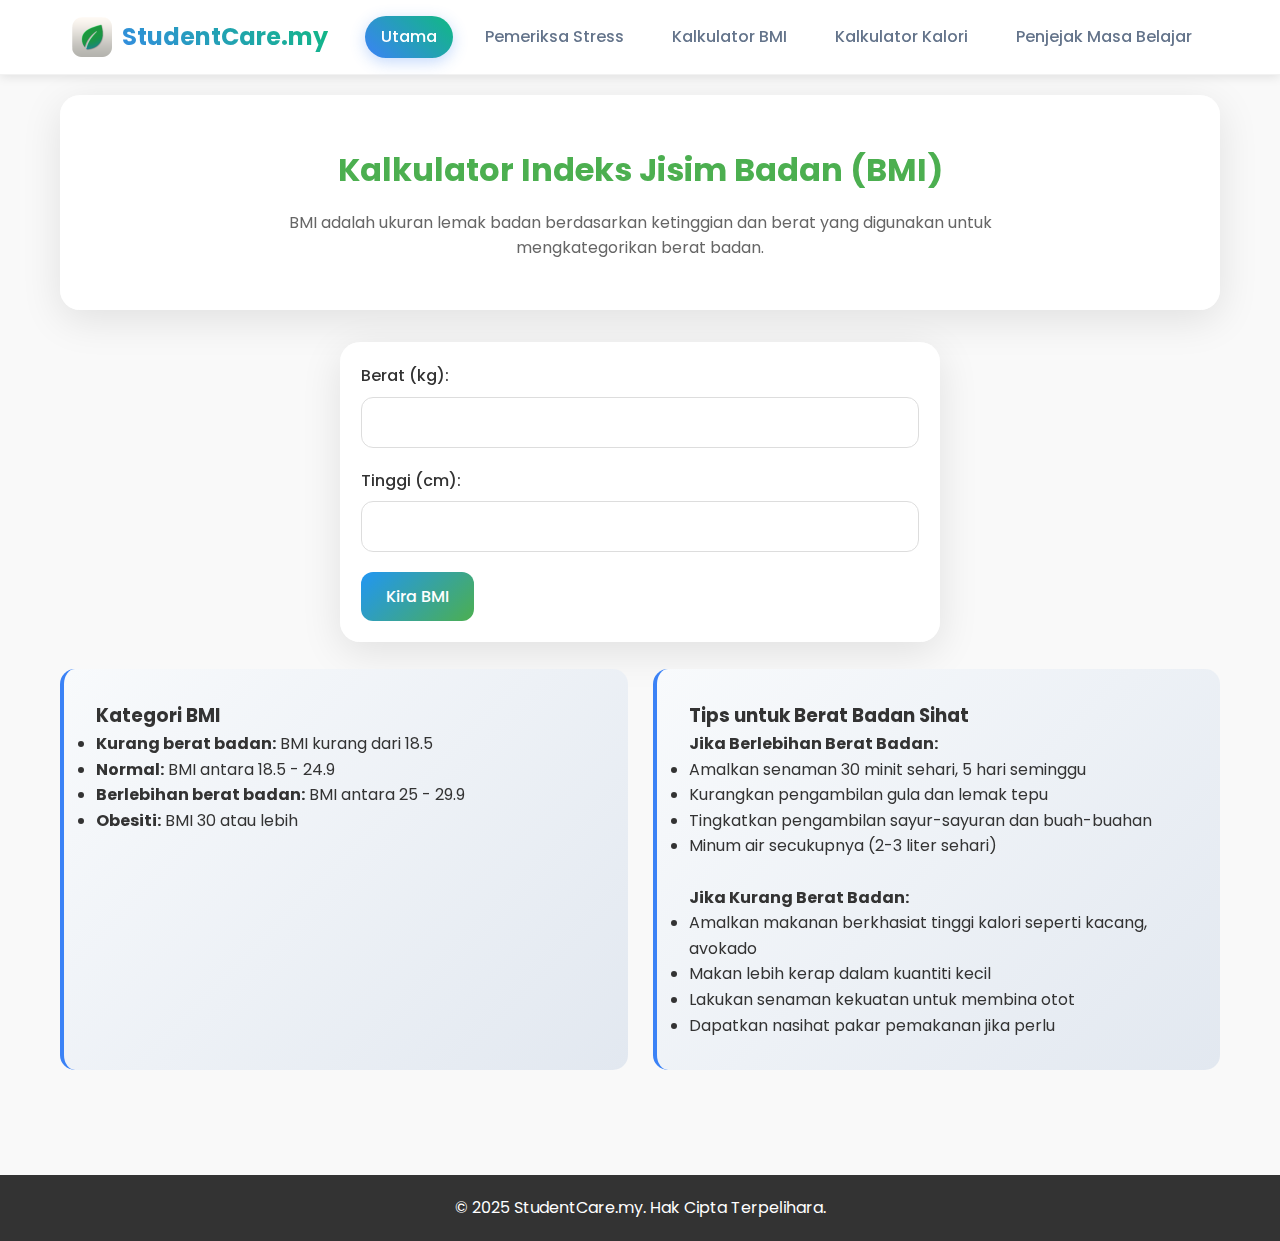
<file: bmi.html>
<!DOCTYPE html>
<html lang="ms">
<head>
    <meta charset="UTF-8">
    <meta name="viewport" content="width=device-width, initial-scale=1.0">
    <title>StudentCare.my - Kalkulator BMI</title>
    <link rel="icon" type="image/x-icon" href="logo.png">
    <link href="https://fonts.googleapis.com/css2?family=Poppins:wght@300;400;500;600;700&display=swap" rel="stylesheet">
    <link rel="stylesheet" href="css/style.css">
</head>
<body>
    <nav class="navbar">
        <div class="nav-container">
            <a href="index.html" class="logo">
                <img src="logo.png" alt="">
                <span>StudentCare.my</span>
            </a>
            
            <button class="hamburger" aria-label="Menu">☰</button>
            
            <ul class="nav-links">
                <li><a href="index.html" class="active">Utama</a></li>
                <li><a href="stresschecker.html">Pemeriksa Stress</a></li>
                <li><a href="bmi.html">Kalkulator BMI</a></li>
                <li><a href="calorie.html">Kalkulator Kalori</a></li>
                <li><a href="studytimetracker.html">Penjejak Masa Belajar</a></li>
            </ul>
        </div>
    </nav>

    <main class="container">
        <section class="hero">
            <h1>Kalkulator Indeks Jisim Badan (BMI)</h1>
            <p class="lead">BMI adalah ukuran lemak badan berdasarkan ketinggian dan berat yang digunakan untuk mengkategorikan berat badan.</p>
        </section>

        <div class="calculator">
            <form id="bmiForm">
                <div class="form-group">
                    <label for="weight">Berat (kg):</label>
                    <input type="number" id="weight" step="0.1" min="20" max="200" required>
                </div>
                
                <div class="form-group">
                    <label for="height">Tinggi (cm):</label>
                    <input type="number" id="height" min="100" max="250" required>
                </div>
                
                <button type="button" class="btn-primary" onclick="calculateBMI()">Kira BMI</button>
            </form>
            
            <div id="bmiResult" class="hidden">
                <h2>Keputusan BMI Anda</h2>
                <div class="result-card">
                    <p id="bmiValue"></p>
                    <p id="bmiCategory"></p>
                    <div id="bmiAdvice"></div>
                </div>
                <button class="btn-secondary" onclick="resetBMI()">Kira Semula</button>
            </div>
        </div>

        <section class="info-section">
            <div  class="cause-card">
                <h3>Kategori BMI</h3>
                <ul>
                    <li><strong>Kurang berat badan:</strong> BMI kurang dari 18.5</li>
                    <li><strong>Normal:</strong> BMI antara 18.5 - 24.9</li>
                    <li><strong>Berlebihan berat badan:</strong> BMI antara 25 - 29.9</li>
                    <li><strong>Obesiti:</strong> BMI 30 atau lebih</li>
                </ul>
            </div>
            
            <div class="cause-card">
                <h3>Tips untuk Berat Badan Sihat</h3>
                <div class="tips">
                    <h4>Jika Berlebihan Berat Badan:</h4>
                    <ul>
                        <li>Amalkan senaman 30 minit sehari, 5 hari seminggu</li>
                        <li>Kurangkan pengambilan gula dan lemak tepu</li>
                        <li>Tingkatkan pengambilan sayur-sayuran dan buah-buahan</li>
                        <li>Minum air secukupnya (2-3 liter sehari)</li>
                    </ul><br>
                    
                    <h4>Jika Kurang Berat Badan:</h4>
                    <ul>
                        <li>Amalkan makanan berkhasiat tinggi kalori seperti kacang, avokado</li>
                        <li>Makan lebih kerap dalam kuantiti kecil</li>
                        <li>Lakukan senaman kekuatan untuk membina otot</li>
                        <li>Dapatkan nasihat pakar pemakanan jika perlu</li>
                    </ul>
                </div>
            </div>
        </section>
    </main>

    <footer>
        <p>&copy; 2025 StudentCare.my. Hak Cipta Terpelihara.</p>
    </footer>

    <script src="js/script.js"></script>
    <script>
        function calculateBMI() {
            const weight = parseFloat(document.getElementById('weight').value);
            const height = parseFloat(document.getElementById('height').value) / 100; // convert to meters
            
            if (isNaN(weight) || isNaN(height) || height <= 0 || weight <= 0) {
                alert('Sila masukkan nilai berat dan tinggi yang sah.');
                return;
            }
            
            const bmi = weight / (height * height);
            const bmiValue = document.getElementById('bmiValue');
            const bmiCategory = document.getElementById('bmiCategory');
            const bmiAdvice = document.getElementById('bmiAdvice');
            
            bmiValue.textContent = `BMI Anda: ${bmi.toFixed(1)}`;
            
            let category = '', advice = '';
            
            if (bmi < 18.5) {
                category = 'Kategori: Kurang berat badan';
                advice = '<h4>Cadangan:</h4><ul><li>Tingkatkan pengambilan makanan berkhasiat tinggi kalori</li><li>Amalkan senaman kekuatan untuk membina otot</li><li>Rujuk pakar pemakanan jika berat badan tidak bertambah</li></ul>';
            } else if (bmi < 25) {
                category = 'Kategori: Normal';
                advice = '<h4>Cadangan:</h4><ul><li>Tahniah! Teruskan amalan pemakanan dan gaya hidup sihat</li><li>Kekalkan aktiviti fizikal secara berkala</li><li>Pantau berat badan secara tetap</li></ul>';
            } else if (bmi < 30) {
                category = 'Kategori: Berlebihan berat badan';
                advice = '<h4>Cadangan:</h4><ul><li>Kurangkan pengambilan kalori harian</li><li>Tingkatkan aktiviti fizikal</li><li>Elakkan makanan tinggi gula dan lemak tepu</li><li>Dapatkan nasihat doktor jika perlu</li></ul>';
            } else {
                category = 'Kategori: Obesiti';
                advice = '<h4>Cadangan:</h4><ul><li>Dapatkan nasihat doktor atau pakar pemakanan</li><li>Mulakan program penurunan berat badan yang selamat</li><li>Tingkatkan aktiviti fizikal secara beransur-ansur</li><li>Amalkan pemakanan seimbang dan berkhasiat</li></ul>';
            }
            
            bmiCategory.textContent = category;
            bmiAdvice.innerHTML = advice;
            
            document.getElementById('bmiResult').classList.remove('hidden');
            document.getElementById('bmiForm').classList.add('hidden');
            
            // Scroll to result
            document.getElementById('bmiResult').scrollIntoView({ behavior: 'smooth' });
        }
        
        function resetBMI() {
            document.getElementById('bmiForm').reset();
            document.getElementById('bmiResult').classList.add('hidden');
            document.getElementById('bmiForm').classList.remove('hidden');
            window.scrollTo({ top: 0, behavior: 'smooth' });
        }
    </script>
</body>
</html>
</file>
<file: css/style.css>
/* Base Styles */
:root {
    --primary-color: #4CAF50;
    --secondary-color: #2196F3;
    --light-blue: #E3F2FD;
    --light-green: #E8F5E9;
    --dark-text: #333;
    --light-text: #666;
    --white: #fff;
    --shadow: 0 4px 6px rgba(0, 0, 0, 0.1);
    --border-radius: 12px;
}

* {
    margin: 0;
    padding: 0;
    box-sizing: border-box;
}

body {
    font-family: 'Poppins', sans-serif;
    line-height: 1.6;
    color: var(--dark-text);
    background-color: #f9f9f9;
}

.container {
    max-width: 1200px;
    margin: 0 auto;
    padding: 20px;
}

/* Navbar Styles */
.navbar {
    background: rgba(255, 255, 255, 0.98);
    backdrop-filter: blur(10px);
    padding: 1rem 0;
    position: sticky;
    top: 0;
    z-index: 1000;
    box-shadow: 0 2px 10px rgba(0, 0, 0, 0.1);
    border-bottom: 1px solid rgba(0, 0, 0, 0.05);
}

.nav-container {
    max-width: 1200px;
    margin: 0 auto;
    padding: 0 2rem;
    display: flex;
    justify-content: space-between;
    align-items: center;
}

.logo {
    font-size: 1.5rem;
    font-weight: 700;
    background: linear-gradient(45deg, #3b82f6, #10b981);
    -webkit-background-clip: text;
    -webkit-text-fill-color: transparent;
    text-decoration: none;
    display: flex;
    align-items: center;
    gap: 10px;
}

.logo img {
    height: 40px;
    width: auto;
}

/* Navbar Styles */
.navbar {
    background: rgba(255, 255, 255, 0.98);
    backdrop-filter: blur(10px);
    padding: 1rem 0;
    position: sticky;
    top: 0;
    z-index: 1000;
    box-shadow: 0 2px 10px rgba(0, 0, 0, 0.1);
    border-bottom: 1px solid rgba(0, 0, 0, 0.05);
}

.nav-container {
    max-width: 1200px;
    margin: 0 auto;
    padding: 0 2rem;
    display: flex;
    justify-content: space-between;
    align-items: center;
}

.logo {
    font-size: 1.5rem;
    font-weight: 700;
    background: linear-gradient(45deg, #3b82f6, #10b981);
    -webkit-background-clip: text;
    -webkit-text-fill-color: transparent;
    text-decoration: none;
    display: flex;
    align-items: center;
    gap: 10px;
}

.logo img {
    height: 40px;
    width: auto;
}

.nav-links {
    display: flex;
    list-style: none;
    gap: 1rem;
    margin: 0;
    padding: 0;
}

.nav-links li {
    margin: 0;
}

.nav-links a {
    text-decoration: none;
    color: #64748b;
    font-weight: 500;
    transition: all 0.3s ease;
    padding: 0.5rem 1rem;
    border-radius: 25px;
    display: block;
}

.nav-links a:hover {
    color: #3b82f6;
    background: rgba(59, 130, 246, 0.1);
}

.nav-links a.active {
    color: #fff;
    background: linear-gradient(45deg, #3b82f6, #10b981);
    box-shadow: 0 4px 15px rgba(59, 130, 246, 0.3);
}

.hamburger {
    display: none;
    cursor: pointer;
    background: none;
    border: none;
    color: #64748b;
    font-size: 1.8rem;
    padding: 0.5rem;
}

/* Mobile Navigation */
@media (max-width: 768px) {
    .nav-container {
        padding: 0 1.5rem;
    }

    .nav-links {
        position: fixed;
        top: 70px;
        left: 0;
        width: 100%;
        height: calc(100vh - 70px);
        background: rgba(255, 255, 255, 0.98);
        backdrop-filter: blur(10px);
        flex-direction: column;
        align-items: center;
        justify-content: flex-start;
        padding: 2rem 0;
        gap: 1rem;
        transform: translateX(-100%);
        transition: transform 0.3s ease-in-out;
        z-index: 999;
    }

    .nav-links.active {
        transform: translateX(0);
    }

    .nav-links a {
        width: 80%;
        text-align: center;
        padding: 1rem;
        margin: 0;
    }

    .hamburger {
        display: block;
    }

    /* Prevent scrolling when menu is open */
    body.menu-open {
        overflow: hidden;
    }
}

/* Hero Section */
.hero {
    text-align: center;
    padding: 40px 0;
    margin-bottom: 30px;
    background: rgba(255, 255, 255, 0.9);
    border-radius: 20px;
    padding: 3rem;
    margin-bottom: 2rem;
    backdrop-filter: blur(10px);
    box-shadow: 0 10px 40px rgba(0, 0, 0, 0.1);
    border: 1px solid rgba(255, 255, 255, 0.2);
}

.hero h1 {
    font-size: 2.5rem;
    margin-bottom: 15px;
    color: var(--primary-color);
}

.hero .lead {
    font-size: 1.2rem;
    color: var(--light-text);
    max-width: 800px;
    margin: 0 auto;
}

/* Cards & Sections */
.info-section {
    display: grid;
    grid-template-columns: repeat(auto-fit, minmax(300px, 1fr));
    gap: 25px;
    margin: 30px 0;

}

.info-card {
    background-color: var(--white);
    padding: 25px;
    border-radius: var(--border-radius);
    box-shadow: var(--shadow);
    transition: transform 0.3s ease;
}

.info-card:hover {
    transform: translateY(-5px);
}

.info-card h3 {
    color: var(--primary-color);
    margin-bottom: 15px;
    font-size: 1.3rem;
}

.info-card ul,
.info-card ol {
    padding-left: 20px;
    margin-bottom: 15px;
}

.info-card li {
    margin-bottom: 8px;
}

/* Forms & Calculators */
.calculator {
    background-color: var(--white);
    padding: 30px;
    border-radius: var(--border-radius);
    box-shadow: var(--shadow);
    max-width: 600px;
    margin: 0 auto 40px;
    background: rgba(255, 255, 255, 0.9);
    border-radius: 20px;
    padding: 3rem;
    margin-bottom: 2rem;
    backdrop-filter: blur(10px);
    box-shadow: 0 10px 40px rgba(0, 0, 0, 0.1);
    border: 1px solid rgba(255, 255, 255, 0.2);
}

.form-group {
    margin-bottom: 20px;
}

.form-group label {
    display: block;
    margin-bottom: 8px;
    font-weight: 500;
    color: var(--dark-text);
}

.form-group input,
.form-group select {
    width: 100%;
    padding: 12px 15px;
    border: 1px solid #ddd;
    border-radius: var(--border-radius);
    font-family: 'Poppins', sans-serif;
    font-size: 1rem;
    transition: border 0.3s ease;
}

.form-group input:focus,
.form-group select:focus {
    outline: none;
    border-color: var(--secondary-color);
}

.likert-scale {
    display: flex;
    justify-content: space-between;
    margin-top: 10px;
}

.likert-scale label {
    display: flex;
    flex-direction: column;
    align-items: center;
    font-size: 0.9rem;
    color: var(--light-text);
}

.question {
    margin-bottom: 25px;
    padding-bottom: 15px;
    border-bottom: 1px solid #eee;
}

/* Buttons */
.btn-primary,
.btn-secondary {
    display: inline-block;
    padding: 12px 25px;
    border: none;
    border-radius: var(--border-radius);
    font-family: 'Poppins', sans-serif;
    font-size: 1rem;
    font-weight: 500;
    cursor: pointer;
    transition: all 0.3s ease;
}

.btn-primary {
    background: linear-gradient(135deg, var(--secondary-color), var(--primary-color));
    color: var(--white);
}

.btn-primary:hover {
    transform: translateY(-2px);
    box-shadow: 0 6px 12px rgba(0, 0, 0, 0.15);
}

.btn-secondary {
    background-color: #f1f1f1;
    color: var(--dark-text);
    margin-top: 20px;
}

.btn-secondary:hover {
    background-color: #e0e0e0;
}

/* Results */
.result-card {
    background-color: var(--white);
    padding: 25px;
    border-radius: var(--border-radius);
    box-shadow: var(--shadow);
    margin: 20px 0;
    background: rgba(255, 255, 255, 0.9);
    border-radius: 20px;
    padding: 3rem;
    margin-bottom: 2rem;
    backdrop-filter: blur(10px);
    box-shadow: 0 10px 40px rgba(0, 0, 0, 0.1);
    border: 1px solid rgba(255, 255, 255, 0.2);
}

.result-card p {
    margin-bottom: 15px;
    font-size: 1.1rem;
}

.result-card p:first-child {
    font-size: 1.3rem;
    font-weight: 600;
    color: var(--primary-color);
}

.hidden {
    display: none;
}

.warning {
    background-color: #FFF3E0;
    padding: 15px;
    border-left: 4px solid #FFA000;
    margin: 15px 0;
    border-radius: 0 var(--border-radius) var(--border-radius) 0;
}

.success {
    background-color: #E8F5E9;
    padding: 15px;
    border-left: 4px solid #4CAF50;
    margin: 15px 0;
    border-radius: 0 var(--border-radius) var(--border-radius) 0;
}

/* Charts */
.chart-container {
    position: relative;
    height: 400px;
    width: 100%;
    margin: 30px 0;
}

/* Food Grid */
.food-grid {
    display: grid;
    grid-template-columns: repeat(auto-fit, minmax(200px, 1fr));
    gap: 20px;
    margin-top: 20px;
}

.food-item {
    background-color: var(--light-blue);
    padding: 15px;
    border-radius: var(--border-radius);
}

.food-item h4 {
    color: var(--secondary-color);
    margin-bottom: 10px;
}

/* Footer */
footer {
    text-align: center;
    padding: 20px;
    margin-top: 50px;
    background-color: var(--dark-text);
    color: var(--white);
}


.hero h1 {
    font-size: 2rem;
}

.hero .lead {
    font-size: 1rem;
}

.calculator {
    padding: 20px;
}

.likert-scale {
    flex-wrap: wrap;
}

.likert-scale label {
    width: 45%;
    margin-bottom: 10px;
}

@media (max-width: 480px) {
    .likert-scale label {
        width: 100%;
    }
}


/* Stress Checker Specific Styles */
.question {
    margin-bottom: 1.5rem;
    padding-bottom: 1rem;
    border-bottom: 1px solid #eee;
    background: rgba(255, 255, 255, 0.9);
    border-radius: 20px;
    padding: 3rem;
    margin-bottom: 2rem;
    backdrop-filter: blur(10px);
    box-shadow: 0 10px 40px rgba(0, 0, 0, 0.1);
    border: 1px solid rgba(255, 255, 255, 0.2);
}

.likert-scale {
    display: flex;
    justify-content: space-between;
    margin-top: 0.5rem;
    flex-wrap: wrap;
}

.likert-scale label {
    display: flex;
    flex-direction: column;
    align-items: center;
    margin: 0.5rem;
    cursor: pointer;
}

.likert-scale input[type="radio"] {
    margin-bottom: 0.3rem;
}

.result-card {
    background: white;
    padding: 2rem;
    border-radius: 12px;
    box-shadow: 0 4px 20px rgba(0, 0, 0, 0.1);
    margin: 2rem 0;
}

.result-card h3 {
    color: #3b82f6;
    margin-bottom: 1rem;
    font-size: 1.5rem;
}

.result-card h4 {
    color: #10b981;
    margin: 1.5rem 0 1rem;
}

.category-results {
    margin-top: 2rem;
    padding-top: 2rem;
    border-top: 1px solid #eee;
}

@media (max-width: 768px) {
    .likert-scale {
        flex-direction: column;
        gap: 0.5rem;
    }

    .likert-scale label {
        flex-direction: row;
        align-items: center;
        justify-content: flex-start;
    }

    .likert-scale input[type="radio"] {
        margin-right: 0.5rem;
        margin-bottom: 0;
    }
}

/* INDEXHTML */
.chart-container {
    position: relative;
    height: 400px;
    margin: 2rem 0;
}

.stress-causes {
    display: grid;
    grid-template-columns: repeat(auto-fit, minmax(300px, 1fr));
    gap: 2rem;
    margin-top: 2rem;
}

.cause-card {
    background: linear-gradient(135deg, #f8fafc, #e2e8f0);
    border-radius: 15px;
    padding: 2rem;
    border-left: 4px solid #3b82f6;
    transition: transform 0.3s ease;
}

.cause-card,
.cause-card2 :hover {
    transform: translateY(-5px);
}

.cause-card2 {
    width: 16rem;
    margin-right: auto;
    background: linear-gradient(135deg, #f8fafc, #e2e8f0);
    border-radius: 15px;
    padding: 2rem;
    border-left: 4px solid #3b82f6;
    transition: transform 0.3s ease;
}

.cause-title {
    font-size: 1.25rem;
    font-weight: 600;
    margin-bottom: 1rem;
    color: #1e293b;
}

.cause-description {
    color: #64748b;
    line-height: 1.6;
}

.obesity-list,
.social-list {
    display: grid;
    grid-template-columns: repeat(auto-fit, minmax(250px, 1fr));
    gap: 1.5rem;
    margin-top: 2rem;
}

.list-item {
    background: linear-gradient(135deg, #fef3c7, #fde68a);
    border-radius: 15px;
    padding: 1.5rem;
    border-left: 4px solid #f59e0b;
    transition: transform 0.3s ease;
}

.list-item:hover {
    transform: translateY(-3px);
}

.list-item h4 {
    font-weight: 600;
    margin-bottom: 0.5rem;
    color: #92400e;
}

/* STRESSCHECKER FORM */

.form-container {
    background: rgba(255, 255, 255, 0.95);
    border-radius: 20px;
    padding: 3rem;
    backdrop-filter: blur(10px);
    box-shadow: 0 10px 40px rgba(0, 0, 0, 0.1);
    border: 1px solid rgba(255, 255, 255, 0.2);
}

.question-group {
    margin-bottom: 2rem;
    padding: 1.5rem;
    background: linear-gradient(135deg, #f8fafc, #e2e8f0);
    border-radius: 15px;
    border-left: 4px solid #3b82f6;
}

.question-text {
    font-size: 1.1rem;
    font-weight: 500;
    margin-bottom: 1rem;
    color: #1e293b;
}

/*TABLE INDEXHTLM*/
.error-message {
    background: #fff3f3;
    border-left: 4px solid #ff5252;
    padding: 1rem;
    border-radius: 8px;
    color: #ff5252;
    margin: 1rem 0;
}

/* STRESS FORM */
.likert-scale {
    display: flex;
    justify-content: space-between;
    align-items: center;
    flex-wrap: wrap;
    gap: 1rem;
}

.scale-option {
    display: flex;
    flex-direction: row;
    align-items: center;
    gap: 0.5rem;
}

.scale-option input[type="radio"] {
    display: none;
}

.scale-option label {
    width: 50px;
    height: 50px;
    border-radius: 50%;
    border: 2px solid #e2e8f0;
    display: flex;
    align-items: center;
    justify-content: center;
    cursor: pointer;
    transition: all 0.3s ease;
    background: #fff;
    font-weight: 600;
    color: #64748b;
}

.scale-option input[type="radio"]:checked+label {
    background: linear-gradient(45deg, #3b82f6, #10b981);
    border-color: #3b82f6;
    color: #a5ffaa;
    transform: scale(1.1);
    box-shadow: 0 4px 15px rgba(59, 130, 246, 0.4);
}

.scale-labels {
    display: flex;
    justify-content: space-between;
    margin-top: 1rem;
    font-size: 0.9rem;
    color: #64748b;
}

.scale-option input[type="radio"] {
    display: contents;
}
</file>
